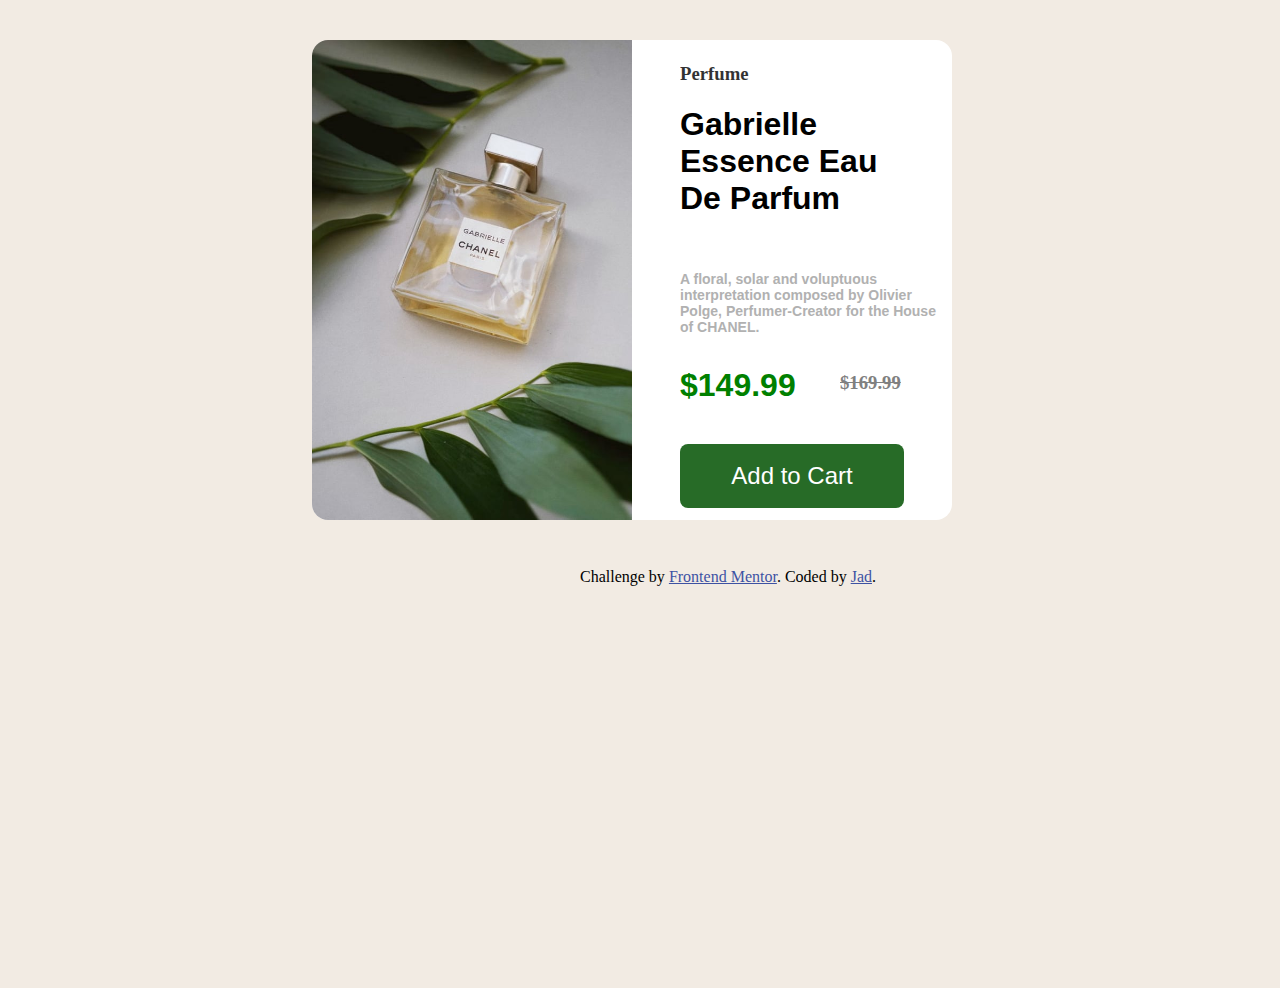
<file: index.html>
<!DOCTYPE html>
<html lang="en">
<head>
  <meta charset="UTF-8">
  <meta name="viewport" content="width=device-width, initial-scale=1.0"> <!-- displays site properly based on user's device -->

  <link rel="icon" type="image/png" sizes="32x32" href="./images/favicon-32x32.png">
  
  <title>Frontend Mentor | Product preview card component</title>

  <!-- Feel free to remove these styles or customise in your own stylesheet 👍 -->
  <style>
    .attribution { font-size: 11px; text-align: center; }
    .attribution a { color: hsl(228, 45%, 44%); }
    
  </style>
  <link rel="stylesheet" href="style.css">
</head>
<body>
  <div id="all">
    <img src="images/image-product-desktop.jpg" id="image">
    <h3 style="opacity: 80%; position: relative; left: 23rem; top: -30rem;">Perfume</h3>
    <h1 id="header">Gabrielle Essence Eau De Parfum</h1>
    <h3 id="paragraph">A floral, solar and voluptuous interpretation composed by Olivier Polge, 
      Perfumer-Creator for the House of CHANEL.</h3>
    <h3 id="good_price">$149.99</h3>
    <h3 id="bad_price">  $169.99</h3>
    <button id="add_to_cart">Add to Cart</button>
  </div>  
  <div class="attribution">
    Challenge by <a href="https://www.frontendmentor.io?ref=challenge" target="_blank">Frontend Mentor</a>. 
    Coded by <a href="#">Jad</a>.
  </div>
</body>
</html>
</file>
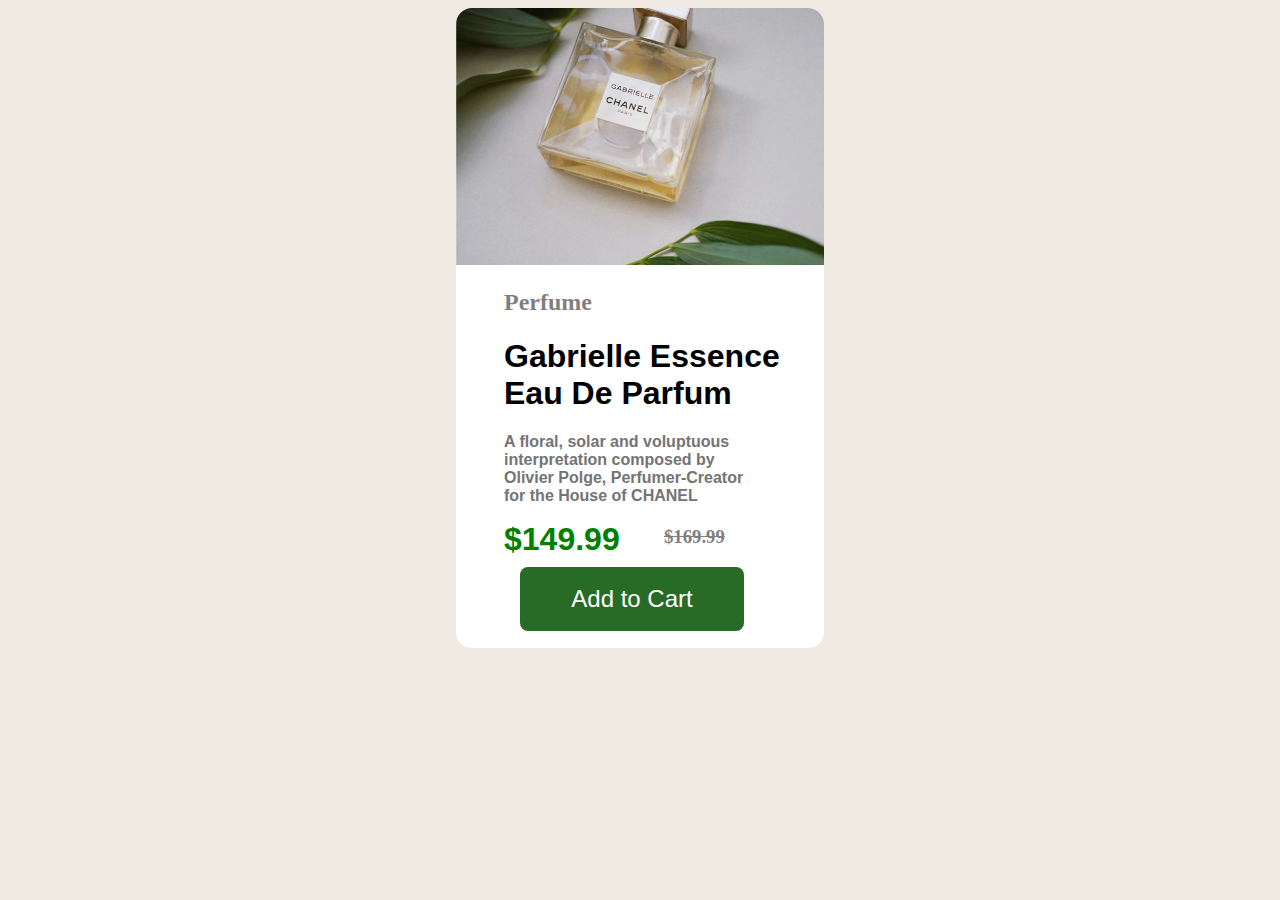
<file: mobile.html>
<!DOCTYPE html>
<html lang="en">
<head>
    <meta charset="UTF-8">
    <meta http-equiv="X-UA-Compatible" content="IE=edge">
    <meta name="viewport" content="width=device-width, initial-scale=1.0">
    <title>Document</title>
    <link rel="stylesheet" href="mobile.css">
</head>
<body>
    <div id="all">
        <img src="images/image-product-mobile.jpg" id="image">
        <h2 style="color: black; opacity: 50%; position: relative; left: 3rem;">Perfume</h2>
        <h1 style="font-size: 2rem; width: 20rem; font-weight: bolder; position: relative;left: 3rem;font-family: 'Montserrat', sans-serif; font-weight: 700;">Gabrielle Essence Eau De Parfum</h1>
        <h3 id="paragraph">A floral, solar and voluptuous interpretation composed by Olivier Polge, 
            Perfumer-Creator for the House of CHANEL</h3>
        <h3 id="good_price">$149.99</h3>
        <h3 id="bad_price">  $169.99</h3>
        <button id="add_to_cart">Add to Cart</button>

    </div>
</body>
</html>
</file>
<file: style.css>
@import url(https://fonts.google.com/specimen/Montserrat);
@import url(https://fonts.google.com/specimen/Fraunces);

body {
    width: 1440px;
    background-color: hsl(30, 38%, 92%);
}
#all {
    background-color: white;
    width: 40rem;
    height: 30rem;
    position: relative;
    top: 2rem;
    left: 19rem;
    border-radius: 1rem;
}
#image {
    width: 20rem;
    border-top-left-radius: 1rem;
    border-bottom-left-radius: 1rem;
}
#header {
    width: 15rem; 
    position: relative; 
    top: -30rem; 
    left: 23rem; 
    font-family: 'Montserrat', sans-serif;
    font-weight: 700;
    font-weight: bold;
}
#paragraph {
    position: relative;
    top: -28rem;
    left: 23rem;
    width: 17rem;
    font-family: 'Montserrat', sans-serif;
    font-family: 500;
    color: rgb(177, 177, 177);
    font-size: 14px;
}
#good_price {
    position: relative;
    top: -28rem;
    left: 23rem;
    color: green;
    font-family: 'Fraunces', sans-serif;
    font-weight: 700;
    font-size: 2rem;
}
#bad_price {
    position: relative;
    top: -32rem;
    left: 33rem;
    color: gray;
    text-decoration: line-through;
}
#add_to_cart {
    width: 14rem;
    height: 4rem;
    position: relative;
    left: 23rem;
    top: -30rem;
    background-color: rgb(39, 107, 39);
    border-radius: 0.5rem;
    border: none;
    color: white;
    font-size: 1.5rem;
}
.attribution {
    position: relative;
    top: 5rem;
    font-size: 1rem;
}
</file>
<file: mobile.css>
@import url(https://fonts.google.com/specimen/Montserrat);
@import url(https://fonts.google.com/specimen/Fraunces);


body {
    background-color: hsl(30, 38%, 92%);
    width: 375px;
}
#all {
    width: 23rem;
    height: 40rem;
    background-color: white;
    border-radius: 1rem;
    position: relative;
    left: 28rem;
}
#image {
    width: 23rem;
    border-top-left-radius: 1rem;
    border-top-right-radius: 1rem;
}
#paragraph {
    font-size: 1rem;
    width: 15rem;
    position: relative;
    left: 3rem;
    font-family: 'Fraunces', sans-serif;
    color: rgb(116, 116, 116);
}
#add_to_cart {
    width: 14rem;
    height: 4rem;
    position: relative;
    left: 4rem;
    top: -5rem;
    background-color: rgb(39, 107, 39);
    border-radius: 0.5rem;
    border: none;
    color: white;
    font-size: 1.5rem;
}
#good_price {
    position: relative;
    top: -1rem;
    left: 1.5em;
    color: green;
    font-family: 'Fraunces', sans-serif;
    font-weight: 700;
    font-size: 2rem;
}
#bad_price {
    position: relative;
    top: -5rem;
    left: 13rem;
    color: gray;
    text-decoration: line-through;
}
</file>
